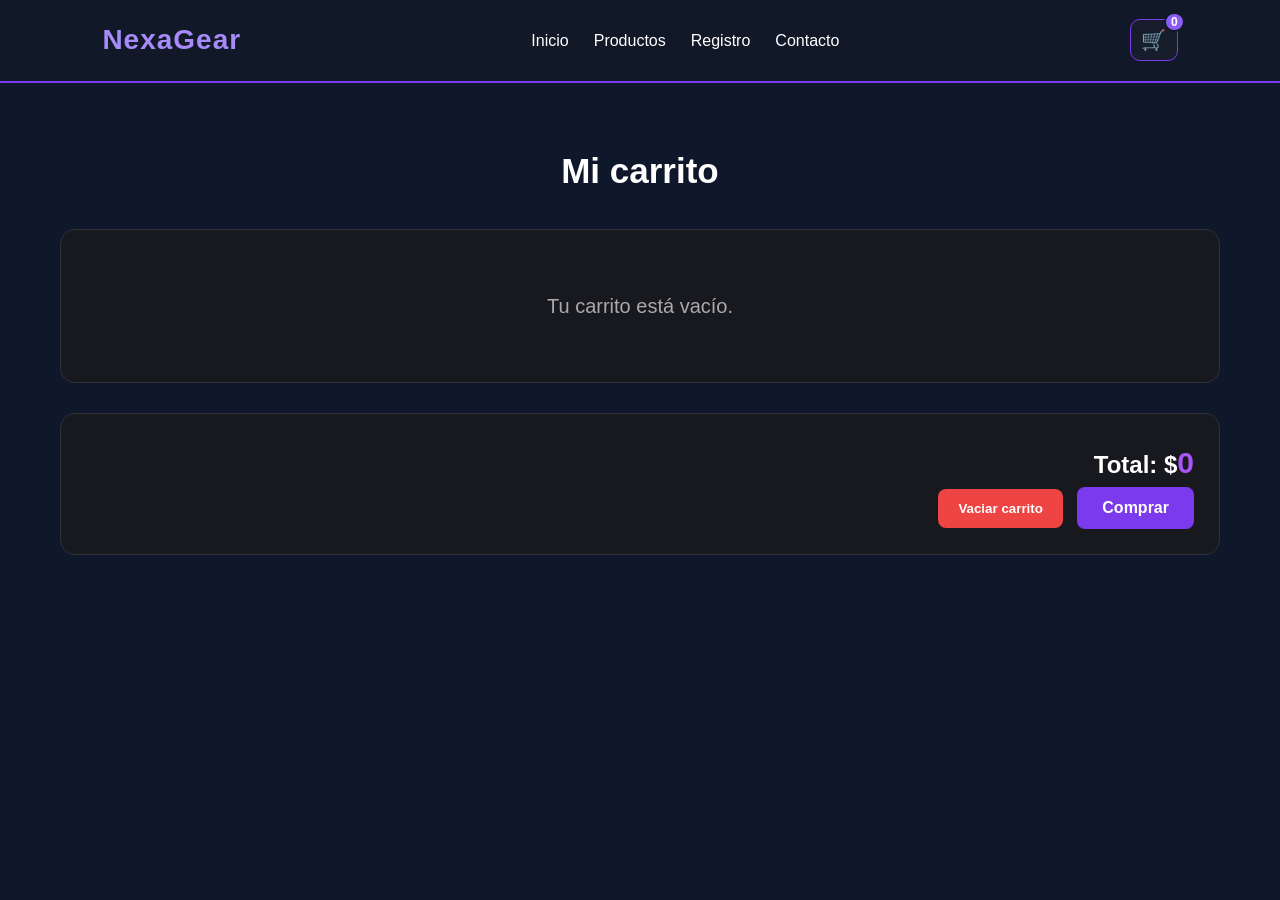
<file: carrito.html>
<!DOCTYPE html>
<html lang="es">

<head>
    <meta charset="UTF-8">
    <meta name="viewport" content="width=device-width, initial-scale=1.0">

    <title>NexaGear | Carrito</title>

    <link rel="stylesheet" href="css/style.css">
</head>

<body class="pagina-carrito">

    <!-- =========================
         ENCABEZADO
    ========================== -->
    <header>

        <h1>NexaGear</h1>

        <nav>
            <ul>
                <li><a href="index.html">Inicio</a></li>
                <li><a href="productos.html">Productos</a></li>
                <li><a href="registro.html">Registro</a></li>
                <li><a href="contacto.html">Contacto</a></li>
            </ul>
        </nav>

        <a href="carrito.html" id="abrir-carrito">
            <span class="icono-carrito">🛒</span>
            <span id="contador-carrito">0</span>
        </a>

    </header>


    <!-- =========================
         CARRITO
    ========================== -->
    <main>

        <h2>Mi carrito</h2>

        <!-- Los productos se agregan desde carrito.js -->
        <section id="lista-carrito"></section>


        <!-- TOTAL Y ACCIONES -->
        <section>

            <h2>
                Total:
                $<span id="total-carrito">0</span>
            </h2>

            <button
                type="button"
                id="vaciar-carrito"
            >
                Vaciar carrito
            </button>

            <button
                type="button"
                id="comprar"
            >
                Comprar
            </button>

        </section>

    </main>


    <!-- =========================
         JAVASCRIPT
    ========================== -->
    <script src="js/carrito.js"></script>

</body>

</html>
</file>
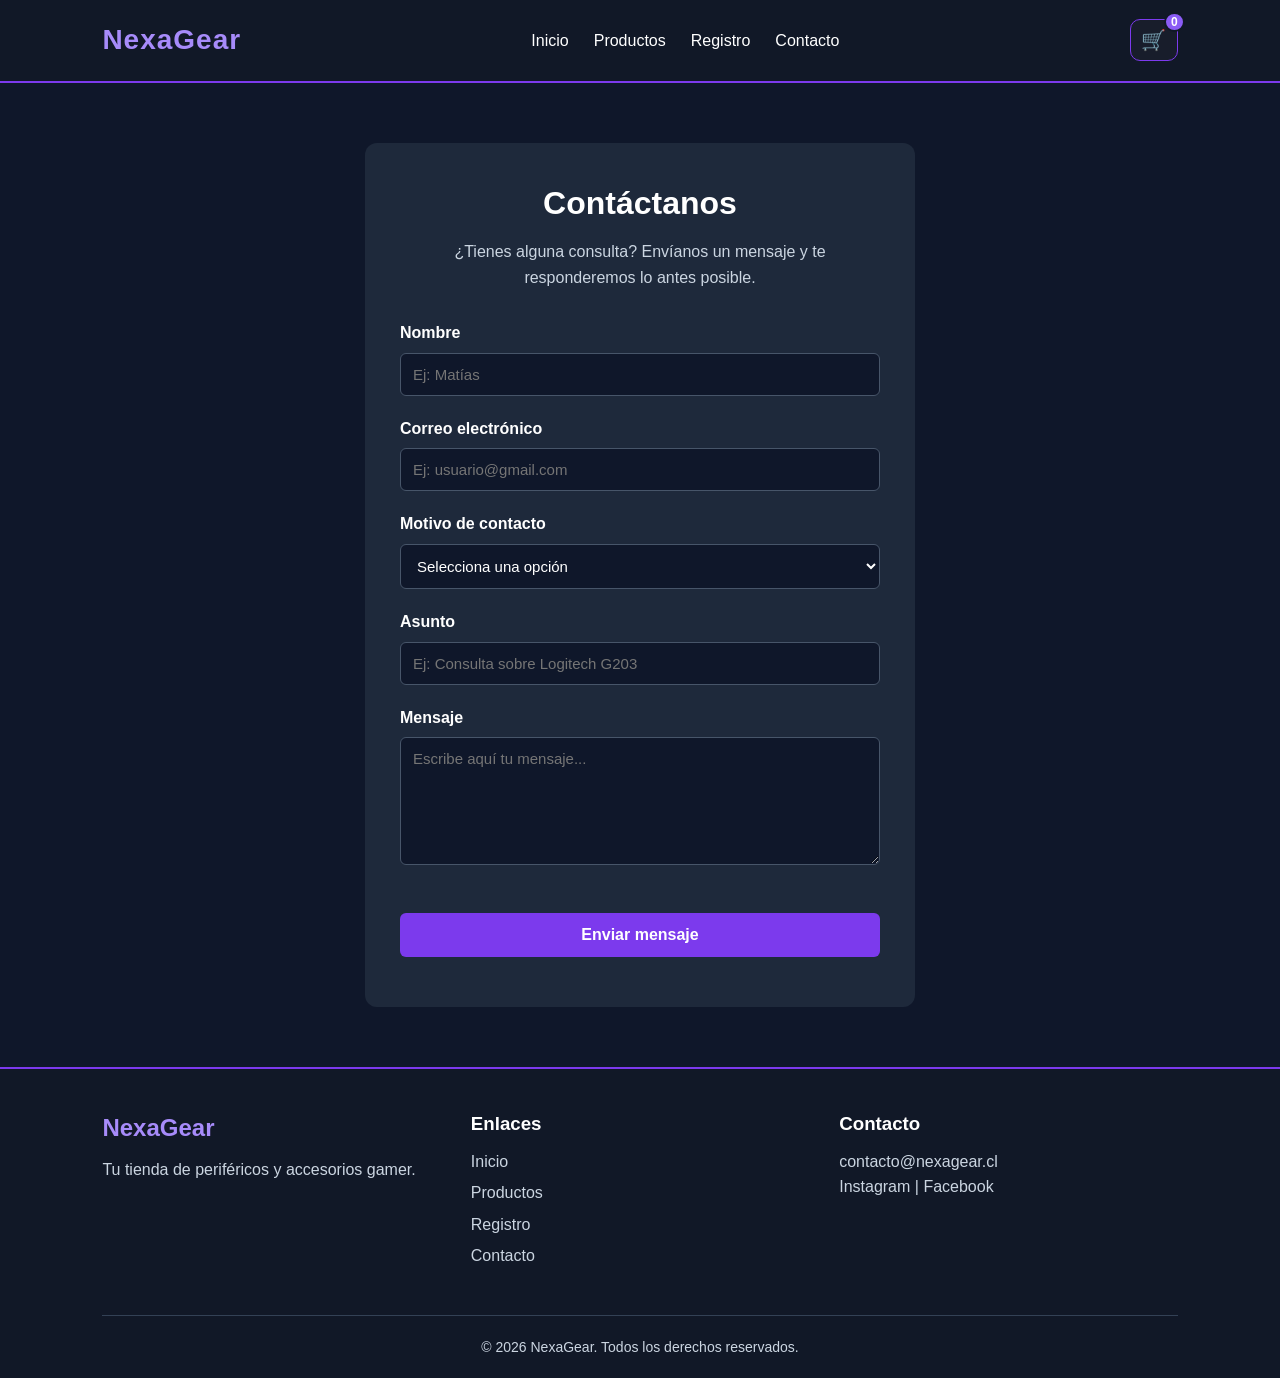
<file: contacto.html>
<!DOCTYPE html>
<html lang="es">

<head>
    <meta charset="UTF-8">
    <meta name="viewport" content="width=device-width, initial-scale=1.0">

    <title>NexaGear | Contacto</title>

    <link rel="stylesheet" href="css/style.css">
</head>

<body>

    <!-- =========================
         ENCABEZADO
    ========================== -->
    <header>

        <h1>NexaGear</h1>

        <nav>
            <ul>
                <li><a href="index.html">Inicio</a></li>
                <li><a href="productos.html">Productos</a></li>
                <li><a href="registro.html">Registro</a></li>
                <li><a href="contacto.html">Contacto</a></li>
            </ul>
        </nav>

        <a href="carrito.html" id="abrir-carrito">
            <span class="icono-carrito">🛒</span>
            <span id="contador-carrito">0</span>
        </a>

    </header>


    <!-- =========================
         CONTENIDO PRINCIPAL
    ========================== -->
    <main>

        <section class="seccion-formulario">

            <div class="contenedor-formulario">

                <h2>Contáctanos</h2>

                <p>
                    ¿Tienes alguna consulta? Envíanos un mensaje
                    y te responderemos lo antes posible.
                </p>


                <form id="form-contacto" novalidate>

                    <!-- NOMBRE -->
                    <div class="grupo-formulario">

                        <label for="nombre-contacto">
                            Nombre
                        </label>

                        <input
                            type="text"
                            id="nombre-contacto"
                            name="nombre"
                            placeholder="Ej: Matías"
                            autocomplete="name"
                        >

                        <small
                            class="mensaje-error"
                            id="error-nombre-contacto">
                        </small>

                    </div>


                    <!-- CORREO -->
                    <div class="grupo-formulario">

                        <label for="correo-contacto">
                            Correo electrónico
                        </label>

                        <input
                            type="email"
                            id="correo-contacto"
                            name="correo"
                            placeholder="Ej: usuario@gmail.com"
                            autocomplete="email"
                        >

                        <small
                            class="mensaje-error"
                            id="error-correo-contacto">
                        </small>

                    </div>


                    <!-- MOTIVO -->
                    <div class="grupo-formulario">

                        <label for="motivo">
                            Motivo de contacto
                        </label>

                        <select id="motivo" name="motivo">

                            <option value="">
                                Selecciona una opción
                            </option>

                            <option value="consulta">
                                Consulta general
                            </option>

                            <option value="producto">
                                Consulta sobre producto
                            </option>

                            <option value="garantia">
                                Garantía
                            </option>

                            <option value="problema">
                                Problema con una compra
                            </option>

                            <option value="otro">
                                Otro
                            </option>

                        </select>

                        <small
                            class="mensaje-error"
                            id="error-motivo">
                        </small>

                    </div>


                    <!-- ASUNTO -->
                    <div class="grupo-formulario">

                        <label for="asunto">
                            Asunto
                        </label>

                        <input
                            type="text"
                            id="asunto"
                            name="asunto"
                            placeholder="Ej: Consulta sobre Logitech G203"
                        >

                        <small
                            class="mensaje-error"
                            id="error-asunto">
                        </small>

                    </div>


                    <!-- MENSAJE -->
                    <div class="grupo-formulario">

                        <label for="mensaje">
                            Mensaje
                        </label>

                        <textarea
                            id="mensaje"
                            name="mensaje"
                            rows="6"
                            placeholder="Escribe aquí tu mensaje..."
                        ></textarea>

                        <small
                            class="mensaje-error"
                            id="error-mensaje">
                        </small>

                    </div>


                    <!-- BOTÓN -->
                    <button
                        type="submit"
                        class="boton-formulario"
                    >
                        Enviar mensaje
                    </button>


                    <!-- MENSAJE DE ÉXITO -->
                    <p
                        class="mensaje-exito"
                        id="mensaje-exito-contacto">
                    </p>

                </form>

            </div>

        </section>

    </main>


    <!-- =========================
         PIE DE PÁGINA
    ========================== -->
    <footer>

        <section>

            <h2>NexaGear</h2>

            <p>
                Tu tienda de periféricos y accesorios gamer.
            </p>

        </section>


        <section>

            <h3>Enlaces</h3>

            <ul>
                <li><a href="index.html">Inicio</a></li>
                <li><a href="productos.html">Productos</a></li>
                <li><a href="registro.html">Registro</a></li>
                <li><a href="contacto.html">Contacto</a></li>
            </ul>

        </section>


        <section>

            <h3>Contacto</h3>

            <p>contacto@nexagear.cl</p>

            <p>Instagram | Facebook</p>

        </section>


        <p>
            &copy; 2026 NexaGear. Todos los derechos reservados.
        </p>

    </footer>


    <!-- =========================
         JAVASCRIPT
    ========================== -->
    <script src="js/app.js"></script>
    <script src="js/contacto.js"></script>

</body>

</html>
</file>
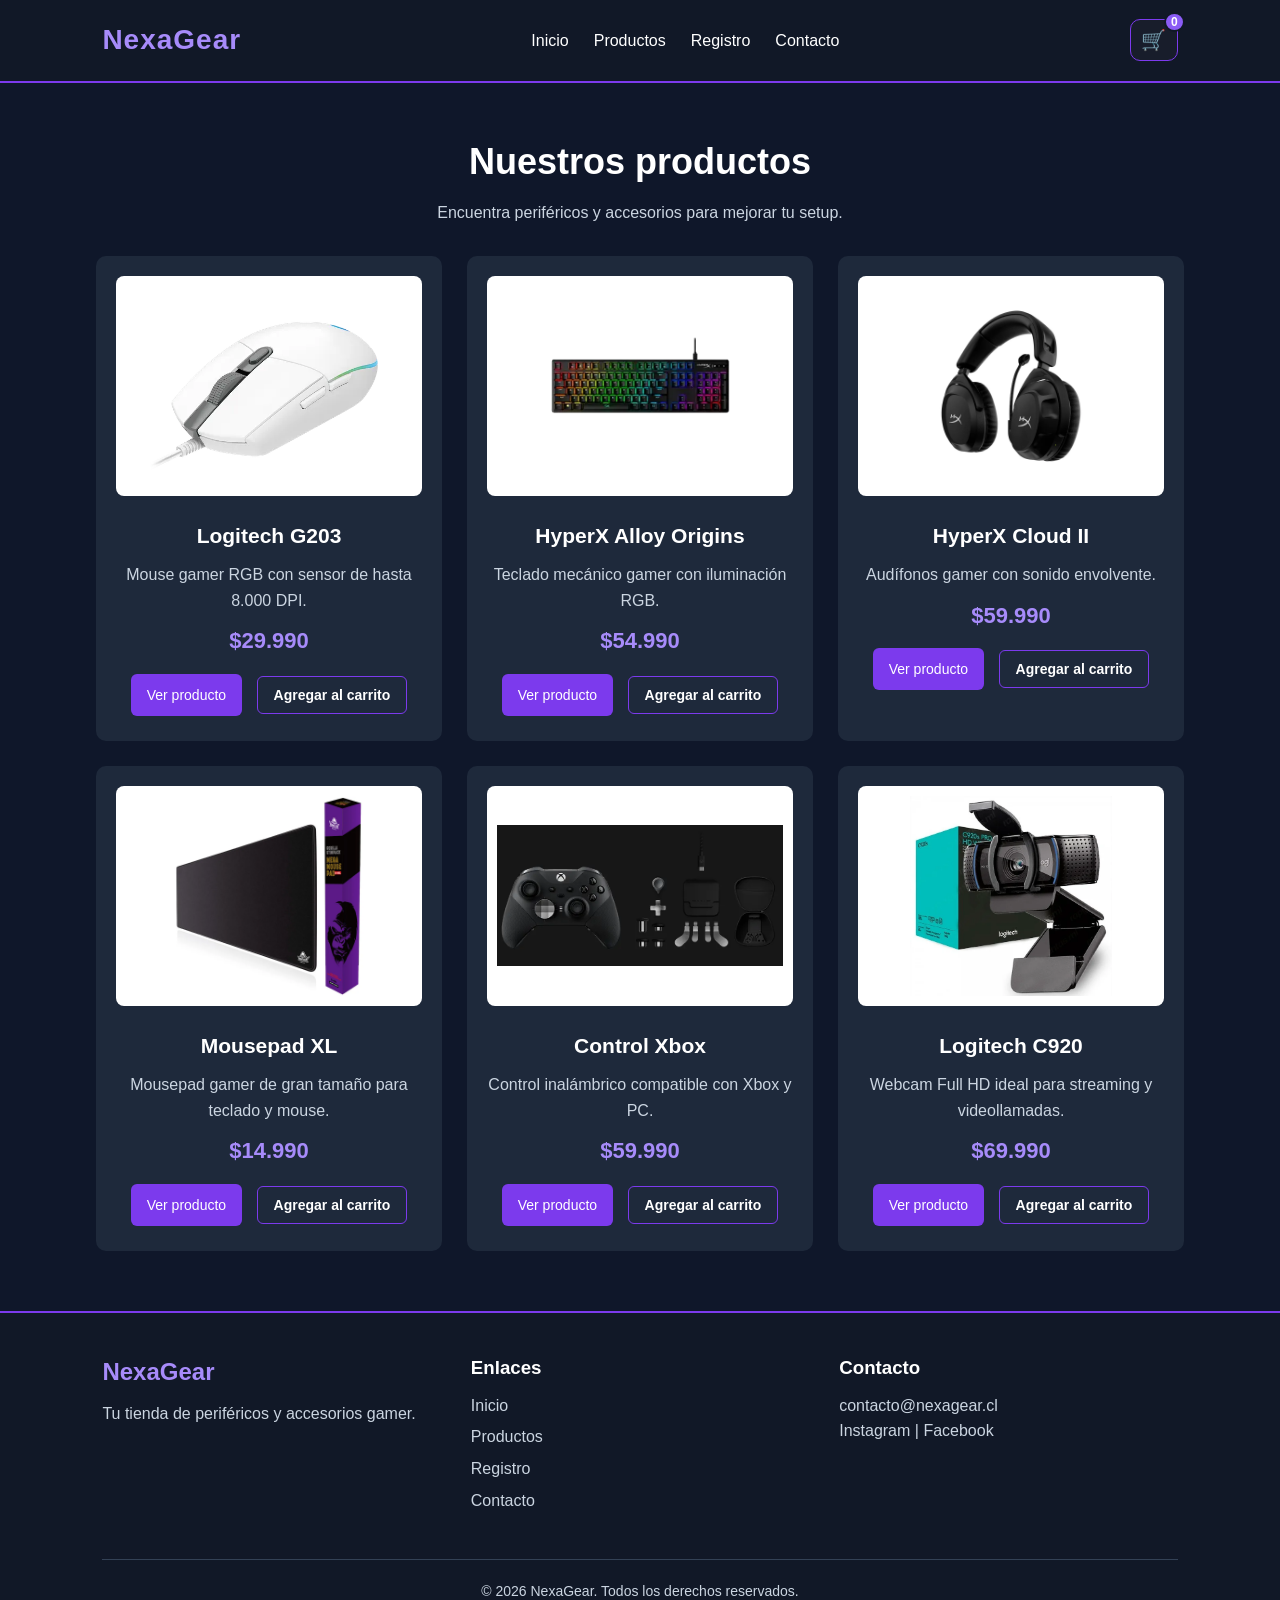
<file: productos.html>
<!DOCTYPE html>
<html lang="es">

<head>
    <meta charset="UTF-8">
    <meta name="viewport" content="width=device-width, initial-scale=1.0">

    <title>NexaGear | Productos</title>

    <link rel="stylesheet" href="css/style.css">
</head>

<body>

    <!-- =========================
         ENCABEZADO
    ========================== -->
    <header>

        <h1>NexaGear</h1>

        <nav>
            <ul>
                <li><a href="index.html">Inicio</a></li>
                <li><a href="productos.html">Productos</a></li>
                <li><a href="registro.html">Registro</a></li>
                <li><a href="contacto.html">Contacto</a></li>
            </ul>
        </nav>

        <a href="carrito.html" id="abrir-carrito">
            <span class="icono-carrito">🛒</span>
            <span id="contador-carrito">0</span>
        </a>

    </header>


    <!-- =========================
         CONTENIDO PRINCIPAL
    ========================== -->
    <main>

        <!-- TÍTULO -->
        <section class="titulo-pagina">

            <h2>Nuestros productos</h2>

            <p>
                Encuentra periféricos y accesorios para mejorar tu setup.
            </p>

        </section>


        <!-- CATÁLOGO -->
        <section class="catalogo">

            <!-- MOUSE -->
            <article class="producto">

                <img
                    src="img/mouse-logitech.jpg"
                    alt="Mouse gamer Logitech G203"
                >

                <h3>Logitech G203</h3>

                <p>
                    Mouse gamer RGB con sensor de hasta 8.000 DPI.
                </p>

                <p class="precio">
                    $29.990
                </p>

                <a href="producto.html?id=mouse">
                    Ver producto
                </a>

                <button
                    type="button"
                    class="boton-agregar"
                    data-id="mouse"
                    data-nombre="Logitech G203"
                    data-precio="29990"
                >
                    Agregar al carrito
                </button>

            </article>


            <!-- TECLADO -->
            <article class="producto">

                <img
                    src="img/teclado-hyperx.jpg"
                    alt="Teclado mecánico HyperX Alloy Origins"
                >

                <h3>HyperX Alloy Origins</h3>

                <p>
                    Teclado mecánico gamer con iluminación RGB.
                </p>

                <p class="precio">
                    $54.990
                </p>

                <a href="producto.html?id=teclado">
                    Ver producto
                </a>

                <button
                    type="button"
                    class="boton-agregar"
                    data-id="teclado"
                    data-nombre="HyperX Alloy Origins"
                    data-precio="54990"
                >
                    Agregar al carrito
                </button>

            </article>


            <!-- AUDÍFONOS -->
            <article class="producto">

                <img
                    src="img/audifonos-hyperx.jpg"
                    alt="Audífonos gamer HyperX Cloud II"
                >

                <h3>HyperX Cloud II</h3>

                <p>
                    Audífonos gamer con sonido envolvente.
                </p>

                <p class="precio">
                    $59.990
                </p>

                <a href="producto.html?id=audifonos">
                    Ver producto
                </a>

                <button
                    type="button"
                    class="boton-agregar"
                    data-id="audifonos"
                    data-nombre="HyperX Cloud II"
                    data-precio="59990"
                >
                    Agregar al carrito
                </button>

            </article>


            <!-- MOUSEPAD -->
            <article class="producto">

                <img
                    src="img/mousepad.jpg"
                    alt="Mousepad gamer tamaño XL"
                >

                <h3>Mousepad XL</h3>

                <p>
                    Mousepad gamer de gran tamaño para teclado y mouse.
                </p>

                <p class="precio">
                    $14.990
                </p>

                <a href="producto.html?id=mousepad">
                    Ver producto
                </a>

                <button
                    type="button"
                    class="boton-agregar"
                    data-id="mousepad"
                    data-nombre="Mousepad XL"
                    data-precio="14990"
                >
                    Agregar al carrito
                </button>

            </article>


            <!-- CONTROL -->
            <article class="producto">

                <img
                    src="img/control-xbox.jpg"
                    alt="Control inalámbrico Xbox"
                >

                <h3>Control Xbox</h3>

                <p>
                    Control inalámbrico compatible con Xbox y PC.
                </p>

                <p class="precio">
                    $59.990
                </p>

                <a href="producto.html?id=control">
                    Ver producto
                </a>

                <button
                    type="button"
                    class="boton-agregar"
                    data-id="control"
                    data-nombre="Control Xbox"
                    data-precio="59990"
                >
                    Agregar al carrito
                </button>

            </article>


            <!-- WEBCAM -->
            <article class="producto">

                <img
                    src="img/webcam.jpg"
                    alt="Webcam Logitech C920"
                >

                <h3>Logitech C920</h3>

                <p>
                    Webcam Full HD ideal para streaming y videollamadas.
                </p>

                <p class="precio">
                    $69.990
                </p>

                <a href="producto.html?id=webcam">
                    Ver producto
                </a>

                <button
                    type="button"
                    class="boton-agregar"
                    data-id="webcam"
                    data-nombre="Logitech C920"
                    data-precio="69990"
                >
                    Agregar al carrito
                </button>

            </article>

        </section>

    </main>


    <!-- =========================
         PIE DE PÁGINA
    ========================== -->
    <footer>

        <section>

            <h2>NexaGear</h2>

            <p>
                Tu tienda de periféricos y accesorios gamer.
            </p>

        </section>


        <section>

            <h3>Enlaces</h3>

            <ul>
                <li><a href="index.html">Inicio</a></li>
                <li><a href="productos.html">Productos</a></li>
                <li><a href="registro.html">Registro</a></li>
                <li><a href="contacto.html">Contacto</a></li>
            </ul>

        </section>


        <section>

            <h3>Contacto</h3>

            <p>contacto@nexagear.cl</p>
            <p>Instagram | Facebook</p>

        </section>


        <p>
            &copy; 2026 NexaGear. Todos los derechos reservados.
        </p>

    </footer>


    <!-- =========================
         JAVASCRIPT
    ========================== -->
    <script src="js/app.js"></script>

</body>

</html>
</file>
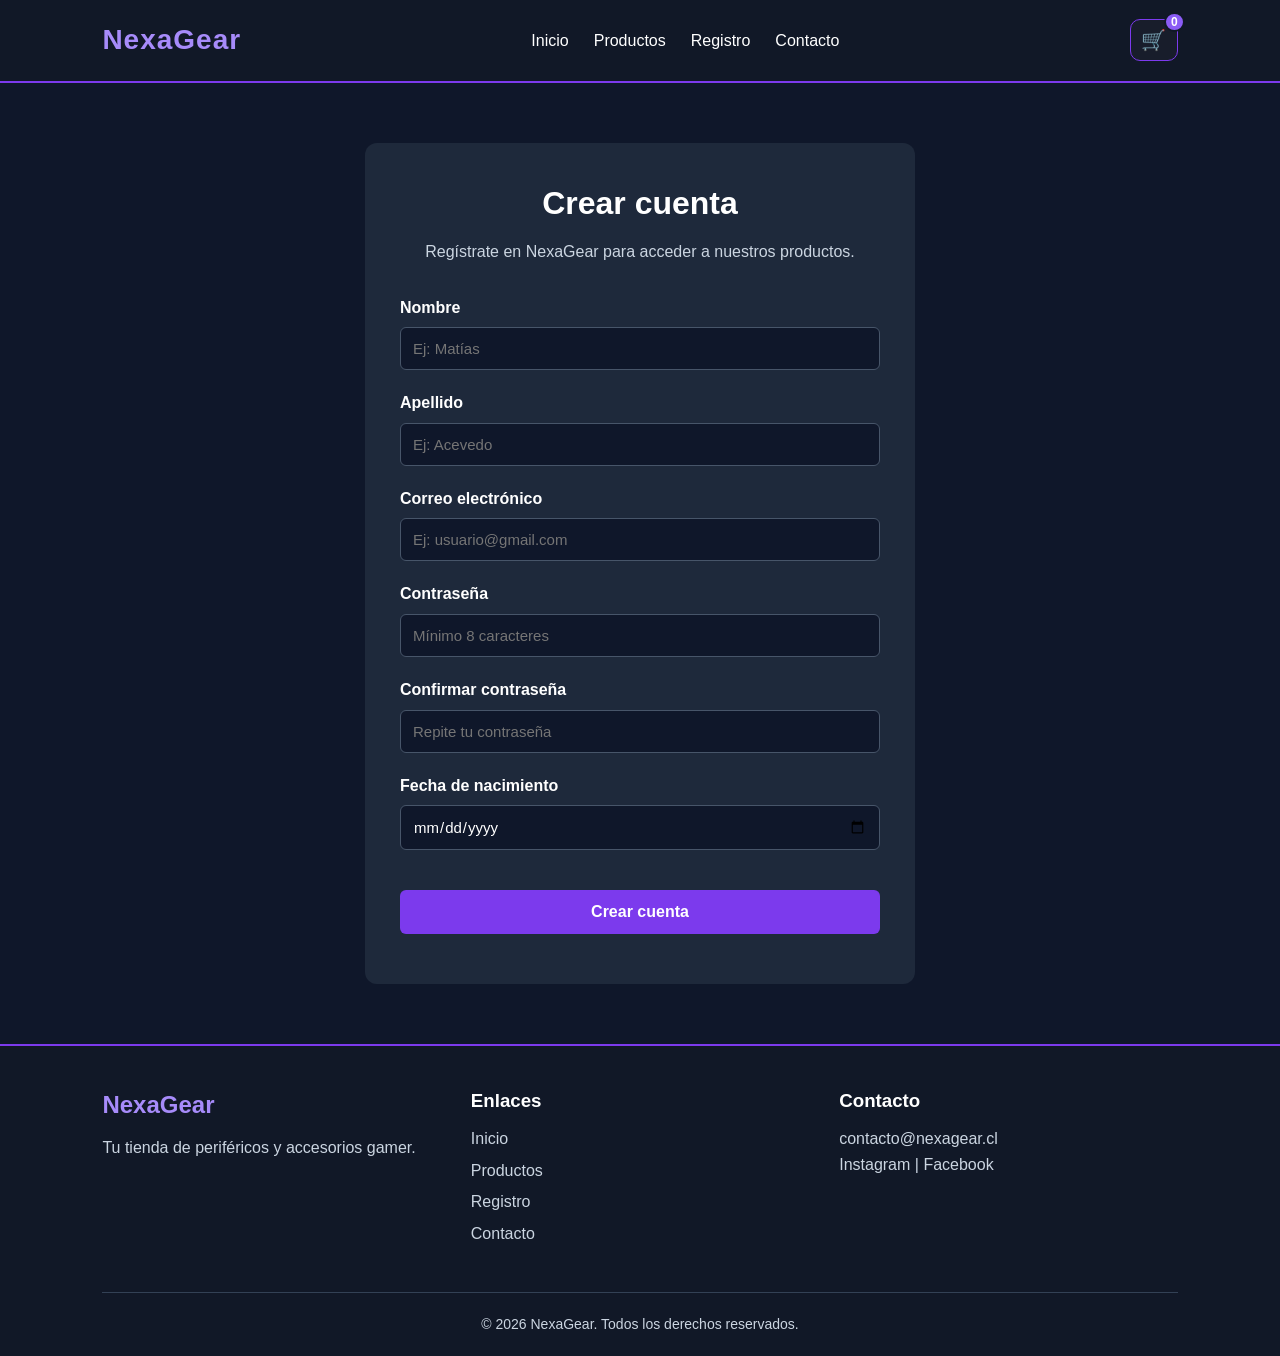
<file: registro.html>
<!DOCTYPE html>
<html lang="es">

<head>
    <meta charset="UTF-8">
    <meta name="viewport" content="width=device-width, initial-scale=1.0">

    <title>NexaGear | Registro</title>

    <link rel="stylesheet" href="css/style.css">
</head>

<body>

    <!-- =========================
         ENCABEZADO
    ========================== -->
    <header>

        <h1>NexaGear</h1>

        <nav>
            <ul>
                <li><a href="index.html">Inicio</a></li>
                <li><a href="productos.html">Productos</a></li>
                <li><a href="registro.html">Registro</a></li>
                <li><a href="contacto.html">Contacto</a></li>
            </ul>
        </nav>

        <a href="carrito.html" id="abrir-carrito">
            <span class="icono-carrito">🛒</span>
            <span id="contador-carrito">0</span>
        </a>

    </header>


    <!-- =========================
         CONTENIDO PRINCIPAL
    ========================== -->
    <main>

        <section class="seccion-formulario">

            <div class="contenedor-formulario">

                <h2>Crear cuenta</h2>

                <p>
                    Regístrate en NexaGear para acceder a nuestros productos.
                </p>


                <form id="form-registro" novalidate>

                    <!-- NOMBRE -->
                    <div class="grupo-formulario">

                        <label for="nombre">
                            Nombre
                        </label>

                        <input
                            type="text"
                            id="nombre"
                            name="nombre"
                            placeholder="Ej: Matías"
                            autocomplete="given-name"
                        >

                        <small
                            class="mensaje-error"
                            id="error-nombre">
                        </small>

                    </div>


                    <!-- APELLIDO -->
                    <div class="grupo-formulario">

                        <label for="apellido">
                            Apellido
                        </label>

                        <input
                            type="text"
                            id="apellido"
                            name="apellido"
                            placeholder="Ej: Acevedo"
                            autocomplete="family-name"
                        >

                        <small
                            class="mensaje-error"
                            id="error-apellido">
                        </small>

                    </div>


                    <!-- CORREO -->
                    <div class="grupo-formulario">

                        <label for="correo">
                            Correo electrónico
                        </label>

                        <input
                            type="email"
                            id="correo"
                            name="correo"
                            placeholder="Ej: usuario@gmail.com"
                            autocomplete="email"
                        >

                        <small
                            class="mensaje-error"
                            id="error-correo">
                        </small>

                    </div>


                    <!-- CONTRASEÑA -->
                    <div class="grupo-formulario">

                        <label for="contrasena">
                            Contraseña
                        </label>

                        <input
                            type="password"
                            id="contrasena"
                            name="contrasena"
                            placeholder="Mínimo 8 caracteres"
                            autocomplete="new-password"
                        >

                        <small
                            class="mensaje-error"
                            id="error-contrasena">
                        </small>

                    </div>


                    <!-- CONFIRMAR CONTRASEÑA -->
                    <div class="grupo-formulario">

                        <label for="confirmar-contrasena">
                            Confirmar contraseña
                        </label>

                        <input
                            type="password"
                            id="confirmar-contrasena"
                            name="confirmar-contrasena"
                            placeholder="Repite tu contraseña"
                            autocomplete="new-password"
                        >

                        <small
                            class="mensaje-error"
                            id="error-confirmar-contrasena">
                        </small>

                    </div>


                    <!-- FECHA DE NACIMIENTO -->
                    <div class="grupo-formulario">

                        <label for="fecha-nacimiento">
                            Fecha de nacimiento
                        </label>

                        <input
                            type="date"
                            id="fecha-nacimiento"
                            name="fecha-nacimiento"
                        >

                        <small
                            class="mensaje-error"
                            id="error-fecha">
                        </small>

                    </div>


                    <!-- BOTÓN -->
                    <button
                        type="submit"
                        class="boton-formulario"
                    >
                        Crear cuenta
                    </button>


                    <!-- MENSAJE DE ÉXITO -->
                    <p
                        class="mensaje-exito"
                        id="mensaje-exito">
                    </p>

                </form>

            </div>

        </section>

    </main>


    <!-- =========================
         PIE DE PÁGINA
    ========================== -->
    <footer>

        <section>

            <h2>NexaGear</h2>

            <p>
                Tu tienda de periféricos y accesorios gamer.
            </p>

        </section>


        <section>

            <h3>Enlaces</h3>

            <ul>
                <li><a href="index.html">Inicio</a></li>
                <li><a href="productos.html">Productos</a></li>
                <li><a href="registro.html">Registro</a></li>
                <li><a href="contacto.html">Contacto</a></li>
            </ul>

        </section>


        <section>

            <h3>Contacto</h3>

            <p>contacto@nexagear.cl</p>
            <p>Instagram | Facebook</p>

        </section>


        <p>
            &copy; 2026 NexaGear. Todos los derechos reservados.
        </p>

    </footer>


    <!-- =========================
         JAVASCRIPT
    ========================== -->
    <script src="js/app.js"></script>
    <script src="js/registro.js"></script>

</body>

</html>
</file>
<file: css/style.css>
/* ==================================================
   CONFIGURACIÓN GENERAL
================================================== */

* {
    margin: 0;
    padding: 0;
    box-sizing: border-box;
}

body {
    font-family: Arial, Helvetica, sans-serif;
    background-color: #0f172a;
    color: white;
    line-height: 1.6;
}

a {
    transition: 0.3s;
}

button {
    font-family: Arial, Helvetica, sans-serif;
    transition: 0.3s;
}


/* ==================================================
   HEADER
================================================== */

header {
    background-color: #111827;
    padding: 18px 8%;

    display: flex;
    justify-content: space-between;
    align-items: center;

    border-bottom: 2px solid #7c3aed;
}

header h1 {
    color: #a78bfa;
    font-size: 28px;
    letter-spacing: 1px;
}


/* ==================================================
   NAVEGACIÓN
================================================== */

nav ul {
    list-style: none;

    display: flex;
    gap: 25px;
}

nav a {
    color: white;
    text-decoration: none;
    font-size: 16px;
}

nav a:hover {
    color: #a78bfa;
}


/* ==================================================
   CARRITO DEL HEADER
================================================== */

#abrir-carrito {
    position: relative;

    width: 48px;
    height: 42px;

    display: flex;
    align-items: center;
    justify-content: center;

    color: white;
    text-decoration: none;

    background-color: #181d2b;

    border: 1px solid #7c3aed;
    border-radius: 10px;

    cursor: pointer;
}

#abrir-carrito:hover {
    background-color: #7c3aed;

    box-shadow:
        0 0 10px rgba(124, 58, 237, 0.5),
        0 0 25px rgba(124, 58, 237, 0.25);

    transform: translateY(-2px);
}

#abrir-carrito .icono-carrito {
    font-size: 20px;
    transition: 0.3s;
}

#abrir-carrito:hover .icono-carrito {
    transform: scale(1.15);
}

#contador-carrito {
    position: absolute;

    top: -8px;
    right: -8px;

    min-width: 20px;
    height: 20px;

    display: flex;
    justify-content: center;
    align-items: center;

    padding: 2px 5px;

    background-color: #8b5cf6;
    color: white;

    font-size: 12px;
    font-weight: bold;

    border-radius: 50%;
    border: 2px solid #111827;
}


/* ==================================================
   BANNER PRINCIPAL
================================================== */

.banner {
    min-height: 500px;

    padding: 40px 20px;

    display: flex;
    flex-direction: column;
    justify-content: center;
    align-items: center;

    text-align: center;

    background-color: #1e293b;
}

.banner h2 {
    font-size: 48px;
    margin-bottom: 15px;
}

.banner p {
    max-width: 650px;

    margin-bottom: 25px;

    color: #cbd5e1;
    font-size: 20px;
}

.banner a {
    padding: 12px 25px;

    background-color: #7c3aed;
    color: white;

    text-decoration: none;
    font-weight: bold;

    border-radius: 6px;
}

.banner a:hover {
    background-color: #6d28d9;
}


/* ==================================================
   TÍTULO DE PÁGINAS
================================================== */

.titulo-pagina {
    padding: 50px 20px 30px;
    text-align: center;
}

.titulo-pagina h2 {
    margin-bottom: 10px;
    font-size: 36px;
}

.titulo-pagina p {
    color: #cbd5e1;
}


/* ==================================================
   PRODUCTOS DESTACADOS
================================================== */

.productos-destacados {
    width: 85%;

    margin: 0 auto;
    padding: 60px 0;

    display: grid;
    grid-template-columns: repeat(3, 1fr);
    gap: 25px;
}

.productos-destacados > h2 {
    grid-column: 1 / -1;

    margin-bottom: 10px;

    text-align: center;
    font-size: 36px;
}


/* ==================================================
   CATÁLOGO
================================================== */

.catalogo {
    width: 85%;

    margin: 0 auto;
    padding-bottom: 60px;

    display: grid;
    grid-template-columns: repeat(3, 1fr);
    gap: 25px;
}


/* ==================================================
   TARJETAS DE PRODUCTOS
================================================== */

.producto {
    padding: 20px;

    background-color: #1e293b;

    border-radius: 10px;

    text-align: center;

    transition: transform 0.3s, box-shadow 0.3s;
}

.producto:hover {
    transform: translateY(-5px);

    box-shadow: 0 8px 20px rgba(0, 0, 0, 0.3);
}

.producto img {
    width: 100%;
    height: 220px;

    object-fit: contain;

    padding: 10px;
    margin-bottom: 15px;

    background-color: white;

    border-radius: 8px;
}

.producto h3 {
    margin-bottom: 10px;
    font-size: 21px;
}

.producto p {
    margin-bottom: 10px;
    color: #cbd5e1;
}

.producto .precio {
    color: #a78bfa;

    font-size: 22px;
    font-weight: bold;
}


/* ==================================================
   BOTONES DE PRODUCTOS
================================================== */

.producto a,
.producto button {
    display: inline-block;

    margin: 5px;
    padding: 10px 16px;

    border-radius: 6px;

    font-size: 14px;

    cursor: pointer;
}

.producto a {
    background-color: #7c3aed;
    color: white;

    text-decoration: none;
}

.producto a:hover {
    background-color: #6d28d9;
}

.producto button {
    background-color: transparent;
    color: white;

    border: 1px solid #7c3aed;
}

.producto button:hover {
    background-color: #7c3aed;
}


/* ==================================================
   CATEGORÍAS
================================================== */

.categorias {
    width: 85%;

    margin: 0 auto;
    padding: 60px 0;

    display: grid;
    grid-template-columns: repeat(4, 1fr);
    gap: 20px;
}

.categorias > h2 {
    grid-column: 1 / -1;

    margin-bottom: 15px;

    text-align: center;
    font-size: 36px;
}

.categorias article {
    padding: 25px;

    background-color: #1e293b;

    border-radius: 10px;

    text-align: center;

    transition: 0.3s;
}

.categorias article:hover {
    background-color: #263449;
    transform: translateY(-5px);
}

.categorias h3 {
    margin-bottom: 10px;
    color: #a78bfa;
}

.categorias p {
    color: #cbd5e1;
}


/* ==================================================
   VIDEO
================================================== */

.video {
    width: 85%;
    max-width: 900px;

    margin: 60px auto;
    padding: 40px;

    background-color: #1e293b;

    border-radius: 12px;

    text-align: center;
}

.video h2 {
    margin-bottom: 10px;
    font-size: 32px;
}

.video p {
    margin-bottom: 25px;
    color: #cbd5e1;
}

.contenedor-video {
    width: 100%;
    max-width: 700px;

    margin: 0 auto;
}

.contenedor-video video {
    display: block;

    width: 100%;
    aspect-ratio: 16 / 9;

    object-fit: contain;

    background-color: black;

    border-radius: 10px;
}


/* ==================================================
   DETALLE DEL PRODUCTO
================================================== */

.detalle-producto {
    width: 85%;

    margin: 60px auto;

    display: flex;
    align-items: center;
    gap: 50px;
}

.detalle-imagen {
    width: 50%;
}

.detalle-imagen img {
    width: 100%;
    max-height: 500px;

    object-fit: contain;

    padding: 20px;

    background-color: white;

    border-radius: 12px;
}

.detalle-info {
    width: 50%;
}

.categoria-producto {
    margin-bottom: 5px;

    color: #a78bfa;
    font-weight: bold;
}

.detalle-info h2 {
    margin-bottom: 10px;
    font-size: 40px;
}

.precio-detalle {
    margin-bottom: 20px;

    color: #a78bfa;

    font-size: 30px;
    font-weight: bold;
}

.descripcion-producto {
    margin-bottom: 25px;
    color: #cbd5e1;
}


/* ==================================================
   CARACTERÍSTICAS
================================================== */

.detalle-info h3 {
    margin-bottom: 10px;
}

.caracteristicas {
    margin-left: 20px;
    margin-bottom: 25px;
}

.caracteristicas li {
    margin-bottom: 5px;
    color: #cbd5e1;
}


/* ==================================================
   CANTIDAD
================================================== */

.cantidad {
    margin-bottom: 20px;
}

.cantidad label {
    margin-right: 10px;
    font-weight: bold;
}

.cantidad input {
    width: 70px;

    padding: 8px;

    border: 1px solid #64748b;
    border-radius: 5px;

    font-size: 16px;
}


/* ==================================================
   BOTÓN AGREGAR
================================================== */

.boton-agregar {
    margin-right: 10px;
    padding: 12px 22px;

    background-color: #7c3aed;
    color: white;

    border: none;
    border-radius: 6px;

    font-size: 16px;
    font-weight: bold;

    cursor: pointer;
}

.boton-agregar:hover {
    background-color: #6d28d9;
}

.volver-productos {
    color: #a78bfa;
    text-decoration: none;
}

.volver-productos:hover {
    text-decoration: underline;
}


/* ==================================================
   FORMULARIOS
================================================== */

.seccion-formulario {
    min-height: 700px;

    padding: 60px 20px;

    display: flex;
    justify-content: center;
    align-items: center;
}

.contenedor-formulario {
    width: 100%;
    max-width: 550px;

    padding: 35px;

    background-color: #1e293b;

    border-radius: 12px;
}

.contenedor-formulario h2 {
    margin-bottom: 10px;

    text-align: center;
    font-size: 32px;
}

.contenedor-formulario > p {
    margin-bottom: 30px;

    color: #cbd5e1;

    text-align: center;
}

.grupo-formulario {
    margin-bottom: 20px;
}

.grupo-formulario label {
    display: block;

    margin-bottom: 7px;

    font-weight: bold;
}

.grupo-formulario input,
.grupo-formulario select,
.grupo-formulario textarea {
    width: 100%;

    padding: 12px;

    background-color: #0f172a;
    color: white;

    border: 1px solid #475569;
    border-radius: 6px;

    font-family: Arial, Helvetica, sans-serif;
    font-size: 15px;
}

.grupo-formulario input:focus,
.grupo-formulario select:focus,
.grupo-formulario textarea:focus {
    outline: none;
    border-color: #a78bfa;
}

.grupo-formulario textarea {
    resize: vertical;
}


/* ==================================================
   MENSAJES FORMULARIOS
================================================== */

.mensaje-error {
    display: block;

    margin-top: 5px;

    color: #f87171;

    font-size: 13px;
}

.mensaje-exito {
    margin-top: 15px;

    color: #4ade80;

    text-align: center;
    font-weight: bold;
}


/* ==================================================
   BOTÓN FORMULARIO
================================================== */

.boton-formulario {
    width: 100%;

    margin-top: 20px;
    padding: 13px;

    background-color: #7c3aed;
    color: white;

    border: none;
    border-radius: 6px;

    font-size: 16px;
    font-weight: bold;

    cursor: pointer;
}

.boton-formulario:hover {
    background-color: #6d28d9;
}


/* ==================================================
   FOOTER
================================================== */

footer {
    padding: 40px 8% 20px;

    display: grid;
    grid-template-columns: repeat(3, 1fr);
    gap: 30px;

    background-color: #111827;

    border-top: 2px solid #7c3aed;
}

footer h2 {
    margin-bottom: 10px;
    color: #a78bfa;
}

footer h3 {
    margin-bottom: 10px;
}

footer p {
    color: #cbd5e1;
}

footer ul {
    list-style: none;
}

footer li {
    margin-bottom: 6px;
}

footer a {
    color: #cbd5e1;
    text-decoration: none;
}

footer a:hover {
    color: #a78bfa;
}

footer > p {
    grid-column: 1 / -1;

    margin-top: 10px;
    padding-top: 20px;

    border-top: 1px solid #334155;

    text-align: center;
    font-size: 14px;
}


/* ==================================================
   PÁGINA CARRITO
================================================== */

.pagina-carrito main {
    max-width: 1200px;

    margin: 40px auto;
    padding: 20px;
}

.pagina-carrito main > h2 {
    margin-bottom: 30px;

    text-align: center;
    font-size: 35px;
}


/* ==================================================
   LISTA DEL CARRITO
================================================== */

#lista-carrito {
    display: flex;
    flex-direction: column;
    gap: 20px;
}

#lista-carrito article {
    padding: 25px;

    background-color: #18181f;

    border: 1px solid #30303a;
    border-radius: 15px;

    box-shadow: 0 5px 20px rgba(0, 0, 0, 0.3);

    transition: 0.3s;
}

#lista-carrito article:hover {
    border-color: #7c3aed;

    transform: translateY(-3px);

    box-shadow:
        0 0 20px rgba(124, 58, 237, 0.25);
}

#lista-carrito article h3 {
    margin-bottom: 15px;
    font-size: 22px;
}

#lista-carrito article p {
    margin: 8px 0;
    color: #cfcfcf;
}

#lista-carrito hr {
    margin-top: 20px;

    border: none;
    border-top: 1px solid #30303a;
}


/* ==================================================
   BOTONES DEL CARRITO
================================================== */

#lista-carrito button {
    margin-right: 8px;
    padding: 9px 15px;

    border: none;
    border-radius: 8px;

    font-weight: bold;

    cursor: pointer;
}

#lista-carrito button:hover {
    opacity: 0.9;
    transform: scale(1.05);
}

.aumentar {
    background-color: #22c55e;
    color: white;
}

.disminuir {
    background-color: #f59e0b;
    color: white;
}

.eliminar {
    background-color: #ef4444;
    color: white;
}


/* ==================================================
   TOTAL DEL CARRITO
================================================== */

.pagina-carrito main > section:last-child {
    margin-top: 30px;
    padding: 25px;

    background-color: #18181f;

    border: 1px solid #30303a;
    border-radius: 15px;

    text-align: right;
}

#total-carrito {
    color: #a855f7;

    font-size: 30px;
}


/* ==================================================
   BOTONES VACIAR Y COMPRAR
================================================== */

#vaciar-carrito {
    margin-right: 10px;
    padding: 12px 20px;

    background-color: #ef4444;
    color: white;

    border: none;
    border-radius: 8px;

    font-weight: bold;

    cursor: pointer;
}

#comprar {
    padding: 12px 25px;

    background-color: #7c3aed;
    color: white;

    border: none;
    border-radius: 8px;

    font-size: 16px;
    font-weight: bold;

    cursor: pointer;
}

#comprar:hover {
    background-color: #9333ea;

    transform: scale(1.05);

    box-shadow:
        0 0 15px rgba(124, 58, 237, 0.5);
}


/* ==================================================
   CARRITO VACÍO
================================================== */

#lista-carrito > p {
    padding: 60px;

    background-color: #18181f;

    border: 1px solid #30303a;
    border-radius: 15px;

    color: #aaa;

    text-align: center;
    font-size: 20px;
}


/* ==================================================
   RESPONSIVE TABLET
================================================== */

@media (max-width: 900px) {

    header {
        padding: 15px 5%;
    }

    nav ul {
        gap: 15px;
    }

    .banner h2 {
        font-size: 38px;
    }

    .catalogo,
    .productos-destacados {
        grid-template-columns: repeat(2, 1fr);
    }

    .categorias {
        grid-template-columns: repeat(2, 1fr);
    }

    .detalle-producto {
        width: 90%;
        gap: 30px;
    }

    footer {
        grid-template-columns: repeat(2, 1fr);
    }
}


/* ==================================================
   RESPONSIVE CELULAR
================================================== */

@media (max-width: 600px) {

    header {
        flex-direction: column;

        gap: 15px;

        text-align: center;
    }

    nav ul {
        flex-wrap: wrap;
        justify-content: center;

        gap: 12px;
    }


    /* BANNER */

    .banner {
        min-height: 400px;
    }

    .banner h2 {
        font-size: 32px;
    }

    .banner p {
        font-size: 17px;
    }


    /* PRODUCTOS */

    .catalogo,
    .productos-destacados {
        width: 90%;

        grid-template-columns: 1fr;
    }


    /* CATEGORÍAS */

    .categorias {
        width: 90%;

        grid-template-columns: 1fr;
    }


    /* VIDEO */

    .video {
        width: 90%;

        padding: 25px;
    }


    /* DETALLE */

    .detalle-producto {
        width: 90%;

        margin: 40px auto;

        flex-direction: column;
    }

    .detalle-imagen,
    .detalle-info {
        width: 100%;
    }

    .detalle-info h2 {
        font-size: 32px;
    }


    /* FORMULARIOS */

    .contenedor-formulario {
        padding: 25px;
    }


    /* FOOTER */

    footer {
        grid-template-columns: 1fr;

        text-align: center;
    }


    /* CARRITO */

    .pagina-carrito main > section:last-child {
        text-align: center;
    }

    #vaciar-carrito,
    #comprar {
        width: 100%;

        margin: 5px 0;
    }
}
</file>
